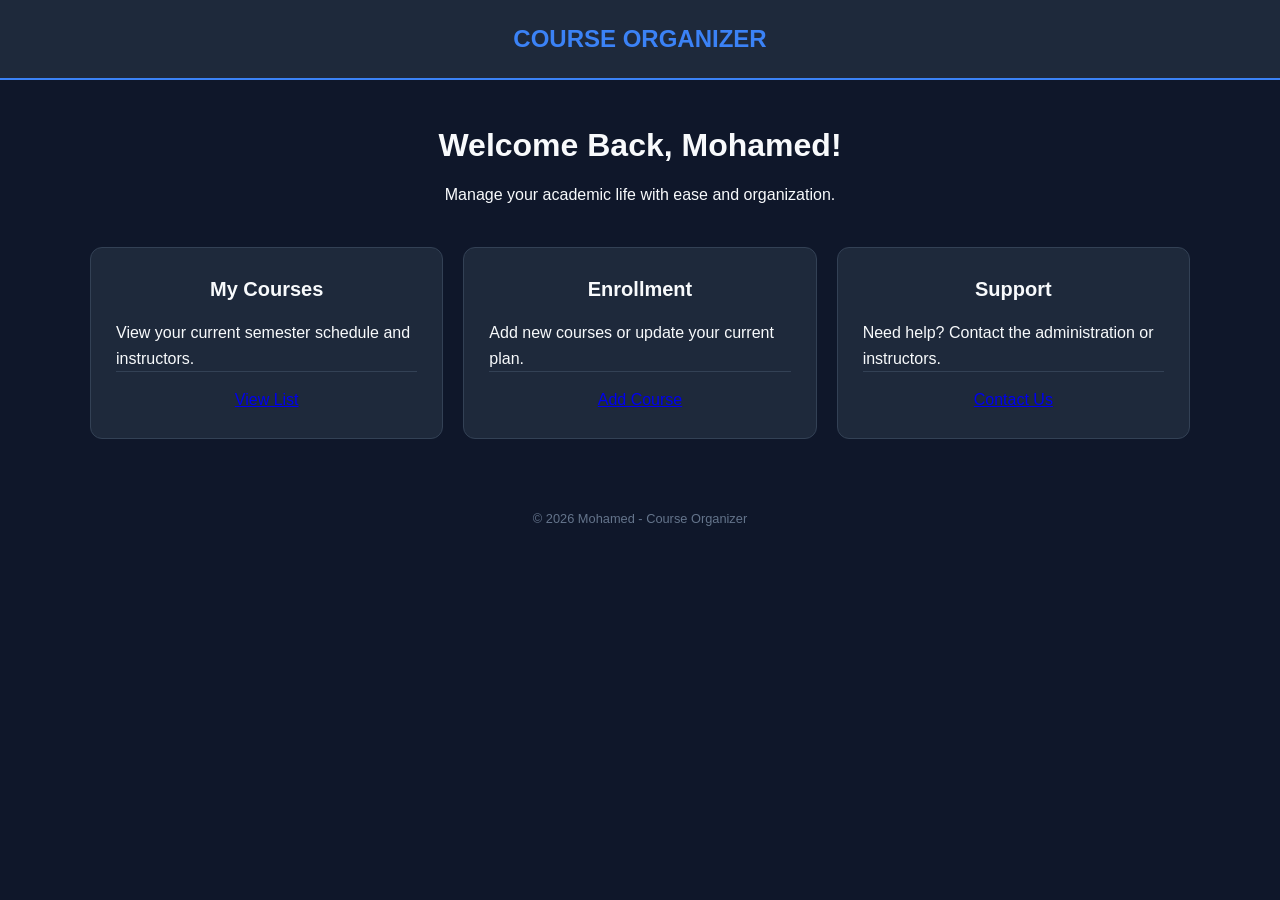
<file: index.html>
<!DOCTYPE html>
<html lang="en">
<head>
    <meta charset="UTF-8">
    <meta name="viewport" content="width=device-width, initial-scale=1.0">
    <title>Course Organizer - Home</title>
    <link rel="stylesheet" href="style.css">
</head>
<body>

<header class="site-header">
    <div class="brand">Course Organizer</div>
</header>

<main class="container">
    <section class="hero">
        <h1>Welcome Back, Mohamed!</h1>
        <p>Manage your academic life with ease and organization.</p>
    </section>

    <div class="features">
        
        <article class="feature-card">
            <h3>My Courses</h3>
            <p>View your current semester schedule and instructors.</p>
            <div class="course-info">
                <a href="courses.html" class="btn">View List</a>
            </div>
        </article>

        <article class="feature-card">
            <h3>Enrollment</h3>
            <p>Add new courses or update your current plan.</p>
            <div class="course-info">
                <a href="add-course.html" class="btn">Add Course</a>
            </div>
        </article>

        <article class="feature-card">
            <h3>Support</h3>
            <p>Need help? Contact the administration or instructors.</p>
            <div class="course-info">
                <a href="contact.html" class="btn">Contact Us</a>
            </div>
        </article>

    </div>
</main>

<footer class="site-footer">
    &copy; 2026 Mohamed - Course Organizer
</footer>

</body>
</html>
</file>
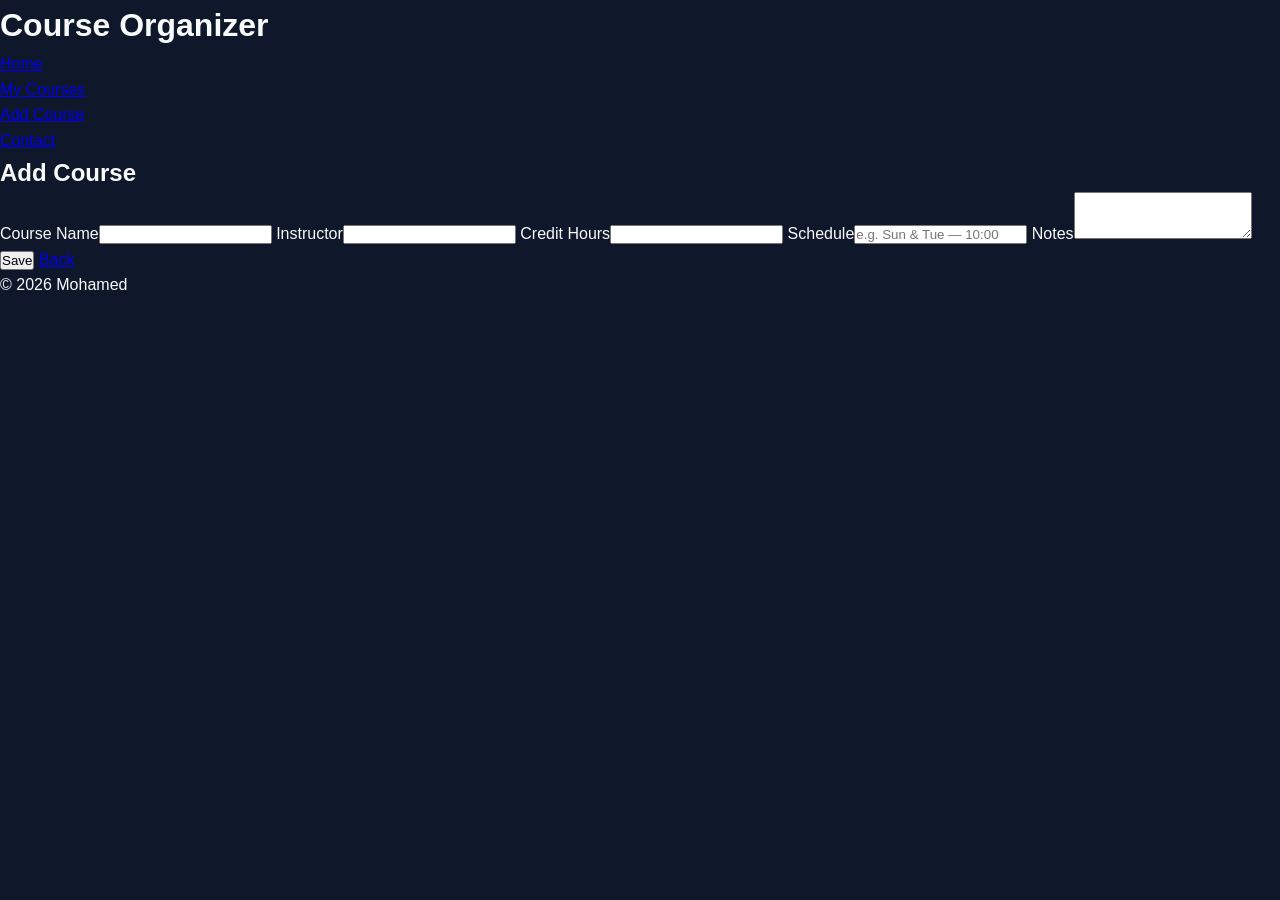
<file: add-courses.html>
<!doctype html>
<html lang="en">
<head>
  <meta charset="utf-8">
  <meta name="viewport" content="width=device-width,initial-scale=1">
  <title>Course Organizer — Add Course</title>
  <link rel="stylesheet" href="style.css">
</head>
<body>
  <header>
    <h1>Course Organizer</h1>
    <nav>
      <ul>
        <li><a href="index.html">Home</a></li>
        <li><a href="courses.html">My Courses</a></li>
        <li><a href="add-course.html" class="active">Add Course</a></li>
        <li><a href="contact.html">Contact</a></li>
      </ul>
    </nav>
  </header>

  <main>
    <section>
      <h2>Add Course</h2>
      <form action="#" method="post" class="form">
        <label>Course Name<input type="text" name="course" required></label>
        <label>Instructor<input type="text" name="instructor" required></label>
        <label>Credit Hours<input type="number" name="credits" min="0" required></label>
        <label>Schedule<input type="text" name="schedule" placeholder="e.g. Sun & Tue — 10:00"></label>
        <label>Notes<textarea name="notes" rows="3"></textarea></label>
        <div class="actions">
          <button class="btn" type="submit">Save</button>
          <a class="btn ghost" href="courses.html">Back</a>
        </div>
      </form>
    </section>
  </main>

  <footer>
    <p>&copy; 2026 Mohamed</p>
  </footer>
</body>
  </html>
</file>
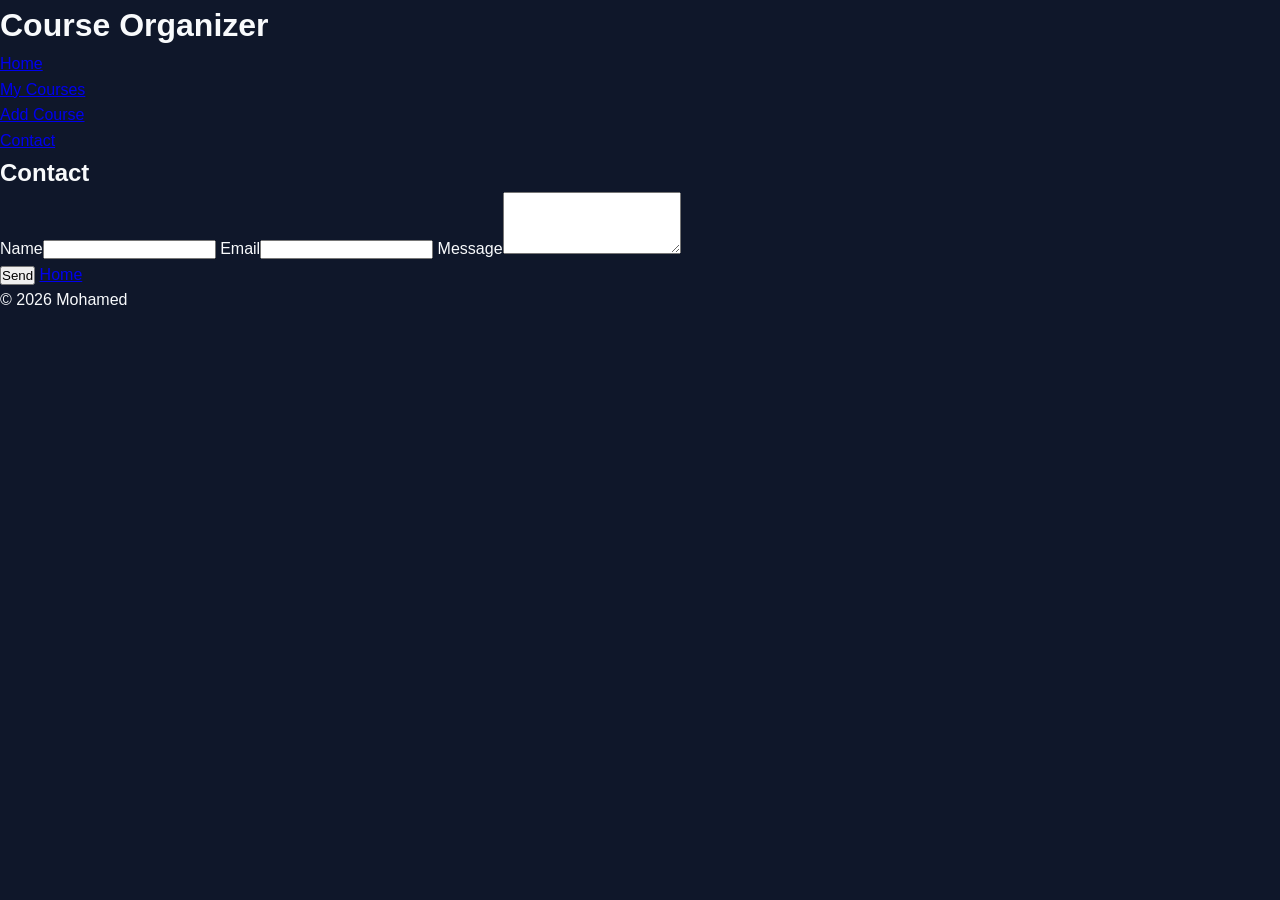
<file: contact.html>
<!doctype html>
<html lang="en">
<head>
  <meta charset="utf-8">
  <meta name="viewport" content="width=device-width,initial-scale=1">
  <title>Course Organizer — Contact</title>
  <link rel="stylesheet" href="style.css">
</head>
<body>
  <header>
    <h1>Course Organizer</h1>
    <nav>
      <ul>
        <li><a href="index.html">Home</a></li>
        <li><a href="courses.html">My Courses</a></li>
        <li><a href="add-course.html">Add Course</a></li>
        <li><a href="contact.html" class="active">Contact</a></li>
      </ul>
    </nav>
  </header>

  <main>
    <section>
      <h2>Contact</h2>
      <form action="#" method="post" class="form">
        <label>Name<input type="text" name="name" required></label>
        <label>Email<input type="email" name="email" required></label>
        <label>Message<textarea name="message" rows="4" required></textarea></label>
        <div class="actions">
          <button class="btn" type="submit">Send</button>
          <a class="btn ghost" href="index.html">Home</a>
        </div>
      </form>
    </section>
  </main>

  <footer>
    <p>&copy; 2026 Mohamed</p>
  </footer>
</body>
</html>
</file>
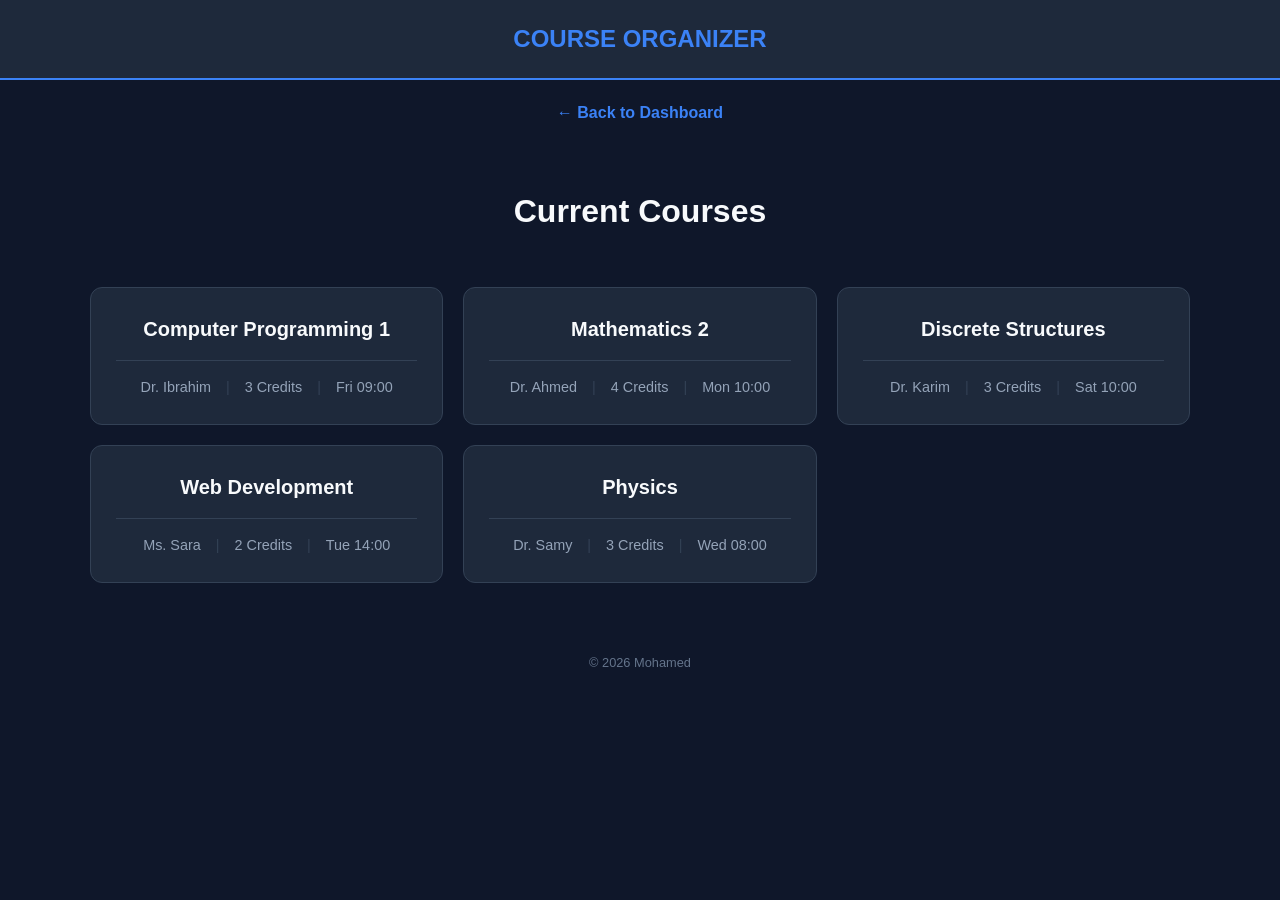
<file: courses.html>
<!DOCTYPE html>
<html lang="en">
<head>
    <meta charset="UTF-8">
    <meta name="viewport" content="width=device-width, initial-scale=1.0">
    <title>My Courses</title>
    <link rel="stylesheet" href="style.css">
</head>
<body>

<header class="site-header">
    <div class="brand">Course Organizer</div>
</header>

<main class="container">
    <a href="index.html" class="back-home">← Back to Dashboard</a>
    
    <section class="hero">
        <h1>Current Courses</h1>
    </section>

    <div class="features">
        <article class="feature-card">
            <h3>Computer Programming 1</h3>
            <div class="course-info">
                <span>Dr. Ibrahim</span>
                <span>3 Credits</span>
                <span>Fri 09:00</span>
            </div>
        </article>

        <article class="feature-card">
            <h3>Mathematics 2</h3>
            <div class="course-info">
                <span>Dr. Ahmed</span>
                <span>4 Credits</span>
                <span>Mon 10:00</span>
            </div>
        </article>

        <article class="feature-card">
            <h3>Discrete Structures</h3>
            <div class="course-info">
                <span>Dr. Karim</span>
                <span>3 Credits</span>
                <span>Sat 10:00</span>
            </div>
        </article>

        <article class="feature-card">
            <h3>Web Development</h3>
            <div class="course-info">
                <span>Ms. Sara</span>
                <span>2 Credits</span>
                <span>Tue 14:00</span>
            </div>
        </article>

        <article class="feature-card">
            <h3>Physics</h3>
            <div class="course-info">
                <span>Dr. Samy</span>
                <span>3 Credits</span>
                <span>Wed 08:00</span>
            </div>
        </article>
    </div>
</main>

<footer class="site-footer">
    &copy; 2026 Mohamed
</footer>

</body>
</html>
</file>
<file: style.css>
* {
    box-sizing: border-box;
    margin: 0;
    padding: 0;
}

body {
    font-family: 'Segoe UI', Roboto, Helvetica, Arial, sans-serif;
    background-color: #0f172a;
    color: #f8fafc;
    line-height: 1.6;
}

.container {
    width: 90%;
    max-width: 1100px;
    margin: 0 auto;
}

.site-header {
    background: #1e293b;
    padding: 20px 0;
    text-align: center;
    border-bottom: 2px solid #3b82f6;
}

.brand {
    font-size: 1.5rem;
    font-weight: bold;
    color: #3b82f6;
    text-transform: uppercase;
}

.hero {
    text-align: center;
    padding: 40px 0;
}

.hero h1 {
    font-size: 2rem;
    margin-bottom: 10px;
}

/* Grid System for Cards */
.features {
    display: grid;
    grid-template-columns: repeat(auto-fit, minmax(320px, 1fr));
    gap: 20px;
    padding-bottom: 50px;
}

.feature-card {
    background: #1e293b;
    border-radius: 12px;
    padding: 25px;
    border: 1px solid #334155;
    transition: transform 0.2s;
}

.feature-card:hover {
    transform: translateY(-5px);
    border-color: #3b82f6;
}

.feature-card h3 {
    color: #f8fafc;
    margin-bottom: 15px;
    font-size: 1.25rem;
    text-align: center;
}

/* Horizontal Info Bar with Separators */
.course-info {
    display: flex;
    justify-content: center;
    align-items: center;
    gap: 15px;
    padding-top: 15px;
    border-top: 1px solid #334155;
}

.course-info span {
    font-size: 0.9rem;
    color: #94a3b8;
}

.course-info span:not(:last-child):after {
    content: "|";
    margin-left: 15px;
    color: #334155;
}

.back-home {
    display: block;
    width: fit-content;
    margin: 20px auto;
    color: #3b82f6;
    text-decoration: none;
    font-weight: bold;
}

.site-footer {
    text-align: center;
    padding: 20px;
    font-size: 0.8rem;
    color: #64748b;
}
</file>
